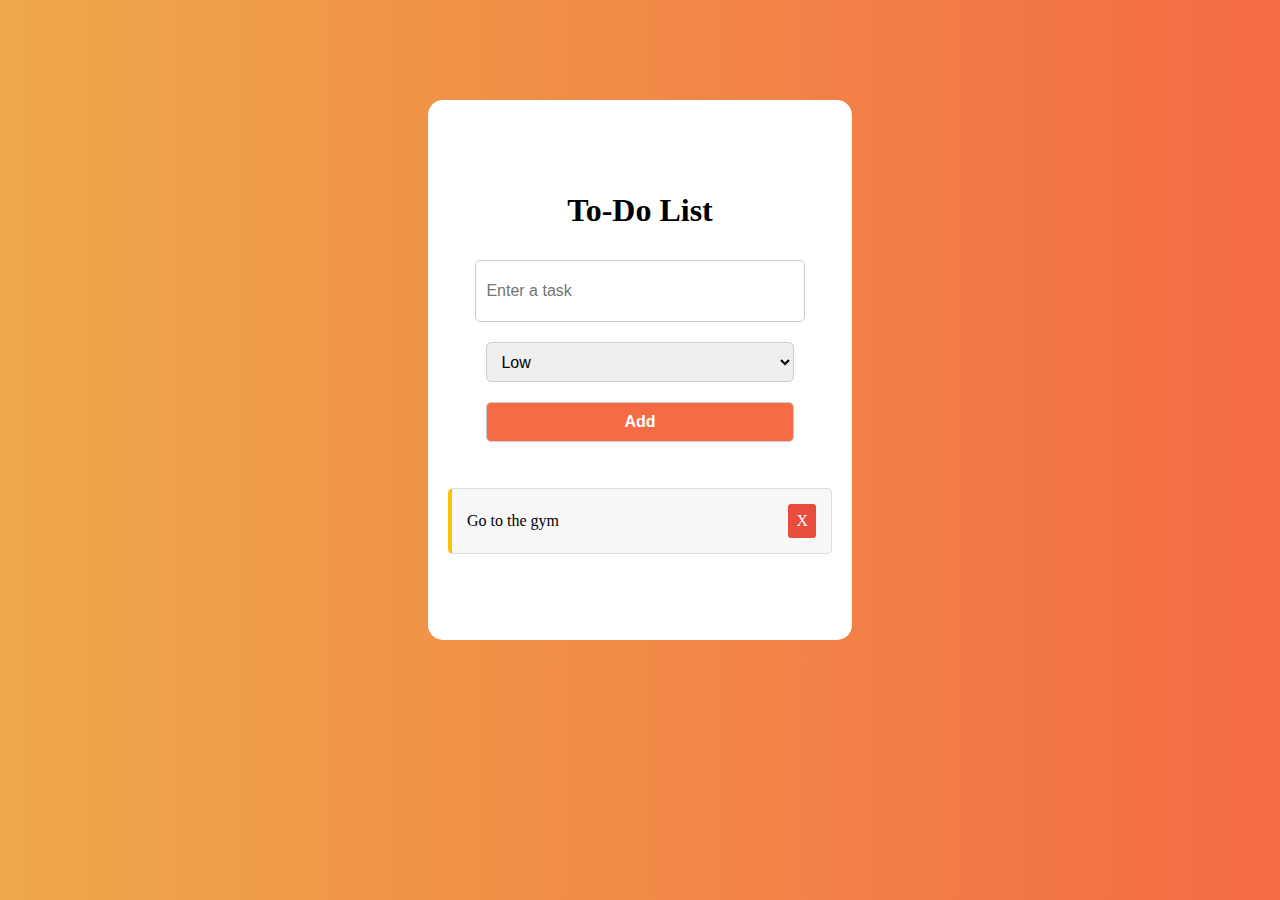
<file: Task-2/index.html>
<!DOCTYPE html>
<html lang="en">

<head>
    <meta charset="UTF-8">
    <meta name="viewport" content="width=device-width, initial-scale=1.0">
    <title>To-Do List</title>
    <link rel="stylesheet" href="index.css">
</head>
<body>
    <div class="container">
        <div class="heading">
            <h1>To-Do List</h1>
        </div>
        <div class="form" onsubmit="addTodo()">
            <input type="text" id="input" placeholder="Enter a task">
            <select id="priority">
                <option value="low">Low</option>
                <option value="medium">Medium</option>
                <option value="high">High</option>
            </select>
            <button id="add">Add</button>
        </div>
        <div class="list-container">
            <ul id="list">
                <!-- Example todo item with priority -->
                <li data-priority="medium">Go to the gym<span class="delete">X</span></li>
            </ul>
        </div>
    </div>
</body>
<script src="index.js"></script>

</html>
</file>
<file: Task-2/index.css>
body {
  display: flex;
  margin: 0;
  padding: 0;
  justify-content: center;
  align-items: center;
  box-sizing: border-box;
  background: #f46b45; /* fallback for old browsers */
  background: -webkit-linear-gradient(
    to right,
    #eea849,
    #f46b45
  ); /* Chrome 10-25, Safari 5.1-6 */
  background: linear-gradient(
    to right,
    #eea849,
    #f46b45
  ); /* W3C, IE 10+/ Edge, Firefox 16+, Chrome 26+, Opera 12+, Safari 7+ */
}

.container {
  display: flex;
  flex-direction: column;
  align-items: center;
  justify-content: center;
  min-height: 500px;
  width: 30%;
  margin: 100px auto 20px;
  padding: 40px 30px 70px;
  background-color: white;
  border-radius: 15px;
}

.form {
  display: flex;
  flex-direction: column;
  align-items: center;
  justify-content: center;
  height: 100%;
  width: 100%;
}

.form input {
  width: 80%;
  height: 40px;
  margin: 10px;
  border-radius: 5px;
  border: 1px solid #ccc;
  padding: 10px;
  font-size: 16px;
}

.form button {
  width: 80%;
  height: 40px;
  margin: 10px;
  border-radius: 5px;
  border: 1px solid #ccc;
  padding: 10px;
  font-size: 16px;
  background-color: #f46b45;
  color: white;
  font-weight: bold;
}

.container {
  /* Your existing styles */
  padding: 20px; /* Add padding to the container */
}
.form{
  display: flex;
  flex-direction: column;
  align-items: center;
  justify-content: space-between;
  height: 100%;
  width: 100%;
}

.form input {
  /* Your existing styles */
  padding: 10px; /* Add padding to the input field */
}

.form button {
  /* Your existing styles */
  padding: 10px; /* Add padding to the button */
}

.list-container {
  margin-top: 20px;
  width: 100%;
}

#list {
  list-style-type: none;
  padding: 0;
}

#list li {
  display: flex;
  justify-content: space-between;
  align-items: center;
  background-color: #f8f8f8;
  border: 1px solid #ddd;
  border-radius: 5px;
  padding: 15px; /* Add padding to the to-do list items */
  margin-bottom: 10px;
}

#list li .delete {
  cursor: pointer;
  padding: 8px; /* Add padding to the delete button */
  background-color: #e74c3c;
  color: white;
  border-radius: 3px;
}

#list li:hover {
  background-color: #f0f0f0;
}

/* index.css */

/* Your existing styles */

.form select {
  width: 80%;
  height: 40px;
  margin: 10px;
  border-radius: 5px;
  border: 1px solid #ccc;
  padding: 10px;
  font-size: 16px;
}


#list li[data-priority="low"] {
  border-left: 4px solid #28a745; /* Green border for low priority */
}

#list li[data-priority="medium"] {
  border-left: 4px solid #ffc107; /* Yellow border for medium priority */
}

#list li[data-priority="high"] {
  border-left: 4px solid #dc3545; /* Red border for high priority */
}
</file>
